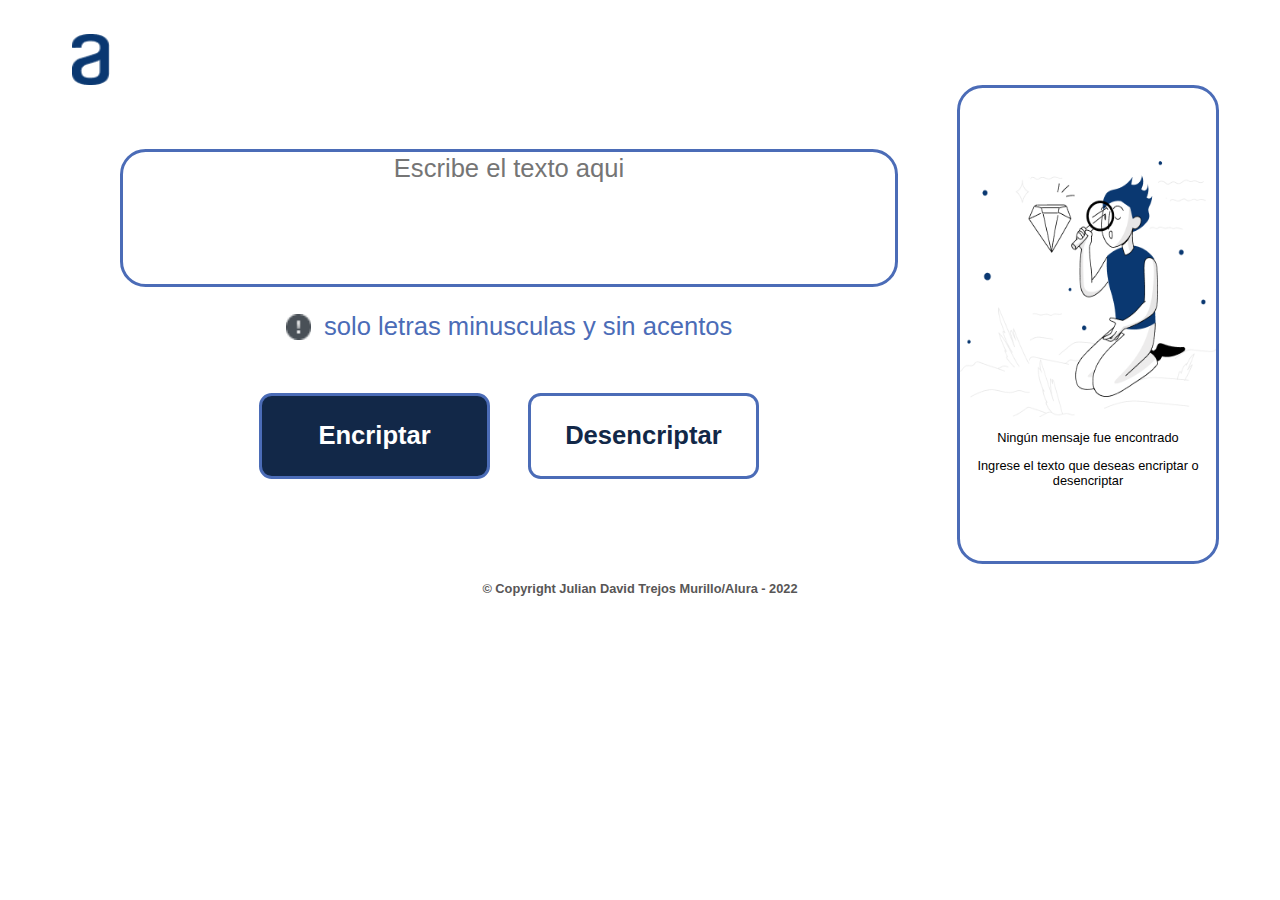
<file: index.html>
<!DOCTYPE html>
<html lang="es">
    <head>
        <meta charset="UTF-8">
        <meta name="viewport" content="width=device-width">
        <title>Encriptador Alura</title>
        <link rel="stylesheet" href="style.css">
    </head>
    <body class="body">
        <header class="header">
            <img src="imagenes.0/Vector.png" alt="imagen de logo alura" class="imagen1">
        </header>
        <main class="main">
            <div class="main_container">
                <div class="area1">
                    <textarea name="" id="texto1" placeholder="Escribe el texto aqui"></textarea>
                    <div class="advertencia">
                        <img src="imagenes.0/Vector2.png" alt="imagen de advertencia" id="vector2">
                        <p id="textoVector">solo letras minusculas y sin acentos</p>
                    </div>
                    <form class="botones1y2">
                        <input  type="button" value="Encriptar" id="boton1">
                        <input  type="button" value="Desencriptar" id="boton2">
                    </form>
                  
                </div>
                <div class="recuadroMostrar">
                    <div id="aviso">
                        <img src="imagenes.0/Muñeco.png" alt="imagen de muñeco" id="muneco">
                        <p id="aviso1">Ningún mensaje fue encontrado</p>
                        <p id="aviso2">Ingrese el texto que deseas encriptar o desencriptar</p>
                    </div>
                    <form id="mostrarMss">
                        <textarea name="" id="texto2"></textarea>
                        <input  type="button"  value="Copiar" id="boton3">
                    </form>    
                </div>
            </div>
        </main>
        <footer class="footer">
            <p class="copyright">&copy Copyright Julian David Trejos Murillo/Alura - 2022</p>
        </footer>
        <script src="script.js"></script>
    </body>

</html>
</file>
<file: style.css>
.body{
    display: flex;
    flex-direction: column;
}
.header{
    display: flex;
    flex-direction: row;
    justify-content: flex-start;
    margin: 2vw 0 0 5vw;
}
.imagen1{
    height: 4vw;
    width: 3vw;
}
.main{
    display: flex;
    flex-direction: column;
}
.main_container{
    display: flex;
    flex-direction: row;
    justify-content: center;
}
.area1{
    display: flex;
    flex-direction: column;
    align-items: center;
    width: 60vw;
    padding: 5vw;
}
#texto1{
    width: 100%;
    height: 10vw;
    border-radius: 2vw;
    text-align: center;
    font-size: 2vw;
    color: black;
    font-weight: 400;
    font-family: Arial, Helvetica, sans-serif;
    border: solid #4B6CB7;
    resize: none;
}
.advertencia{
    display: flex;
    flex-direction: row;
    justify-content: flex-start;
    align-items: center;
    gap: 1vw;
}
#vector2{
    width: 2vw;
    height: 2vw;
}
#textoVector{
    font-family: Arial, Helvetica, sans-serif;
    font-size: 2vw;
    font-weight: 400;
    color: #4B6CB7;
}
.botones1y2{
    display: flex;
    flex-direction: row;
    align-items: center;
    gap: 3vw;
    padding: 2vw;
}
#boton1{
    padding: 2vw;
    width: 18vw;
    text-align: center;
    font-size: 2vw;
    font-weight: 600;
    font-family: Arial, Helvetica, sans-serif;
    border-radius: 1vw;
    border: solid #4B6CB7;
    background: #122848;
    color: #ffffff;
    transition: 1s;
}
#boton1:hover{
    transform: scale(1.1);
    background: #ffffff;
    color: #122848;
}
#boton2{
    padding: 2vw;
    width: 18vw;
    text-align: center;
    font-size: 2vw;
    font-weight: 600;
    font-family: Arial, Helvetica, sans-serif;
    border-radius: 1vw;
    border: solid #4B6CB7;
    background: #ffffff;
    color: #122848;
    transition: 1s;
}
#boton2:hover{
    transform: scale(1.1);
    background: #122848;
    color: #ffffff;
}
.recuadroMostrar{
    display: flex;
    flex-direction: column;
    justify-content: center;
    align-items: center;
    border: solid #4B6CB7;
    border-radius: 2vw;
    width: 20vw;
    height: 37vw;
}
#aviso{
    display: flex;
    flex-direction: column;
    align-items: center;
    margin: 1vw;
    gap: 1vw;
}
#muneco{
    width: 20vw;
    height: 20vw;
    display: block;
}
#aviso1{
    font-size: 1vw;
    font-family: Arial, Helvetica, sans-serif;
    font-weight: 400;
    text-align: center;
    padding: 0;
    margin: 0;
    display: block;
}
#aviso2{
    font-size: 1vw;
    font-family: Arial, Helvetica, sans-serif;
    font-weight: 400;
    text-align: center;
    padding: 0;
    margin: 0 ;
    display: block;
}
#mostrarMss{
    display: none;
    display: flex;
    flex-direction: column;
    align-items: center;
    justify-content: flex-start;
    gap: 3vw;
}
#texto2{
    display: none;
    font-size: 1vw;
    font-family: Arial, Helvetica, sans-serif;
    font-weight: 400;
    text-align: center;
    height: 20vw;
    width: 15vw;
    border: none;
    resize: none;
}
#boton3{
    display: none;
    padding: 1vw;
    width: 10vw;
    text-align: center;
    font-size: 1vw;
    font-weight: 600;
    font-family: Arial, Helvetica, sans-serif;
    border-radius: 1vw;
    border: solid #4B6CB7;
    background: #ffffff;
    color: #122848;
    transition: 1s;
}
#boton3:hover{
    transform: scale(1.1);
    background: #122848;
    color: #ffffff;
}
.footer{
    display: flex;
    flex-direction: row;
    justify-content: center;
}
.copyright{
    text-align: center;
    font-size: 1vw;
    font-family: Arial, Helvetica, sans-serif;
    font-weight: 900;
    color: #585656;
}
@media screen and (max-width: 820px) { 
    .imagen1{
        width: 5vw;
        height: 7vw;
    }
    .main_container{
        flex-direction: column;
        align-items: center;
    }
    .area1{
        width: 80vw;
        height: 60vw;
    }
    #texto1{
        height: 40vw;
        font-size: 3vw;
    }
    #vector2{
        width: 3vw;
        height: 3vw;
    }
    #textoVector{
        font-size: 3vw;
    }
    #boton1{
        padding: 4vw;
        width: 30vw;
        font-size: 3vw;
    }
    #boton2{
        padding: 4vw;
        width: 30vw;
        font-size: 3vw;
    }
    .recuadroMostrar{
        justify-content: flex-start;
        width: 80vw;
        height: 50vw;
    }
    #texto2{
       width: 70vw;
       height: 30vw;
       font-size: 3vw;
    }
    #boton3{
        padding: 3vw;
        width: 30vw;
        font-size: 3vw;
    }
    #muneco{
        width: 35vw;
        height: 35vw;
    }
    #aviso1, #aviso2{
        font-size: 3vw;
    }
}
</file>
